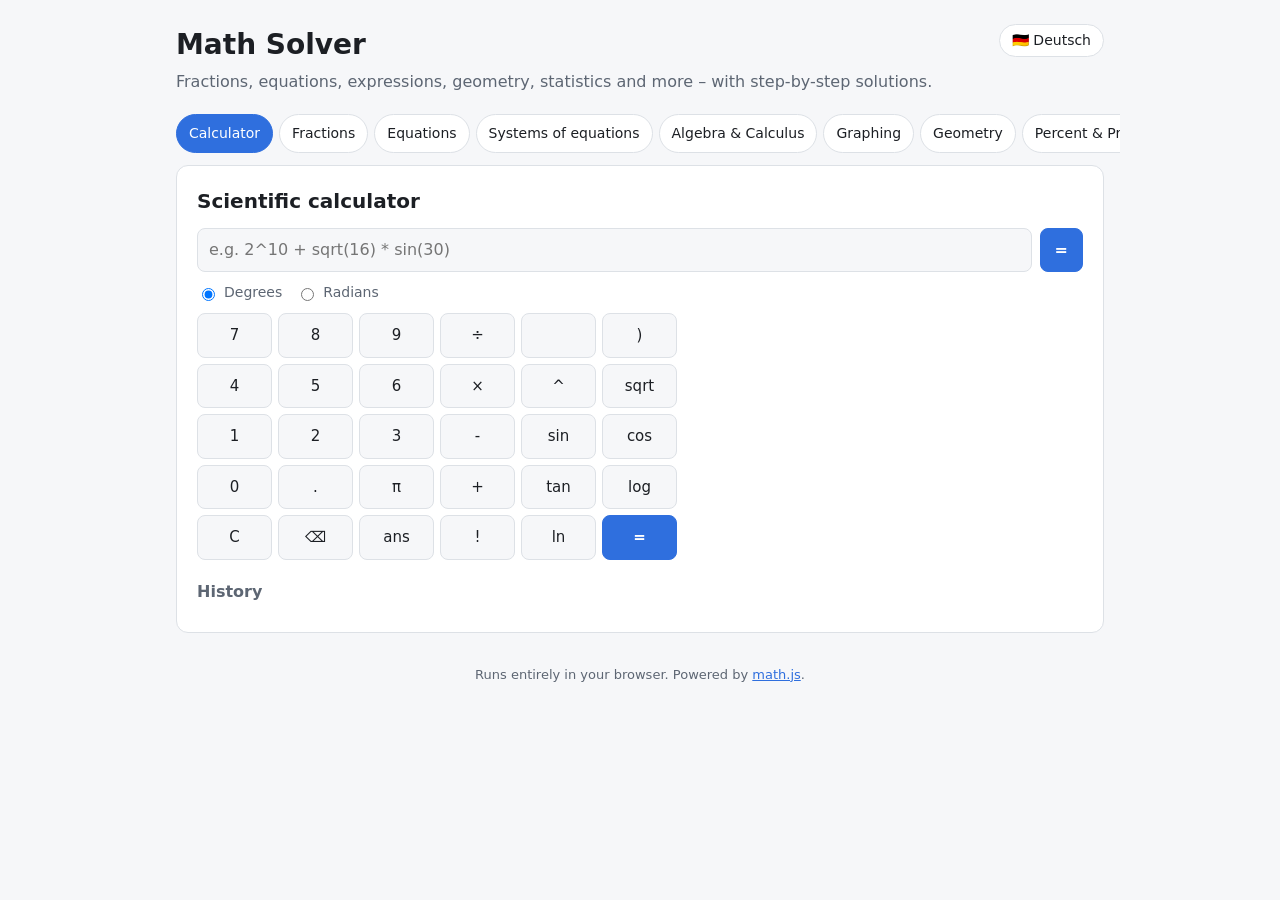
<file: index.html>
<!doctype html>
<html lang="en">
<head>
  <meta charset="utf-8">
  <meta name="viewport" content="width=device-width, initial-scale=1">
  <title>Math Solver</title>
  <link rel="stylesheet" href="style.css?v=1.0.2">
  <script src="vendor/math.min.js"></script>
</head>
<body>
  <header>
    <a class="lang" href="de/index.html">🇩🇪 Deutsch</a>
    <h1>Math Solver</h1>
    <p>Fractions, equations, expressions, geometry, statistics and more – with step-by-step solutions.</p>
  </header>

  <nav id="tabs">
    <button data-tab="rechner" class="active">Calculator</button>
    <button data-tab="brueche">Fractions</button>
    <button data-tab="gleichungen">Equations</button>
    <button data-tab="lgs">Systems of equations</button>
    <button data-tab="terme">Algebra &amp; Calculus</button>
    <button data-tab="plotter">Graphing</button>
    <button data-tab="geometrie">Geometry</button>
    <button data-tab="prozent">Percent &amp; Proportions</button>
    <button data-tab="statistik">Statistics</button>
    <button data-tab="zahlen">Factors &amp; Primes</button>
    <button data-tab="einheiten">Units</button>
  </nav>

  <main>
    <!-- Scientific calculator -->
    <section id="rechner" class="tab active">
      <h2>Scientific calculator</h2>
      <div class="row">
        <input id="calc-in" placeholder="e.g. 2^10 + sqrt(16) * sin(30)" autocomplete="off">
        <button id="calc-go" class="primary">=</button>
      </div>
      <div class="row small">
        <label><input type="radio" name="angle" value="deg" checked> Degrees</label>
        <label><input type="radio" name="angle" value="rad"> Radians</label>
      </div>
      <div id="keypad"></div>
      <div id="calc-out" class="out"></div>
      <h3>History</h3>
      <ul id="calc-hist" class="hist"></ul>
    </section>

    <!-- Fractions -->
    <section id="brueche" class="tab">
      <h2>Fractions</h2>
      <p class="hint">Fraction bar: <code>/</code> · divide: <code>÷</code> or <code>:</code> · mixed number: <code>1 2/3</code></p>
      <div class="row">
        <input id="frac-in" placeholder="e.g. 3/4 + 5/6" autocomplete="off">
        <button id="frac-go" class="primary">Solve</button>
      </div>
      <div class="chips" data-for="frac-in">
        <span>3/4 + 5/6</span><span>7/8 - 1/3</span><span>2/3 * 9/4</span><span>5/6 ÷ 10/9</span><span>1 1/2 + 2 3/4</span><span>48/60</span><span>(1/2 + 1/3) * 3/5</span>
      </div>
      <div id="frac-out" class="out"></div>
    </section>

    <!-- Equations -->
    <section id="gleichungen" class="tab">
      <h2>Solve equations</h2>
      <p class="hint">Linear, quadratic, cubic and any other equation (numerically).</p>
      <div class="row">
        <input id="eq-in" placeholder="e.g. 2x + 3 = 11" autocomplete="off">
        <button id="eq-go" class="primary">Solve</button>
      </div>
      <div class="chips" data-for="eq-in">
        <span>2x + 3 = 11</span><span>x/4 - 1 = 2/3</span><span>x^2 - 5x + 6 = 0</span><span>x^2 + 2x + 5 = 0</span><span>x^3 - 6x^2 + 11x = 6</span><span>sin(x) = 0.5</span><span>2^x = 32</span>
      </div>
      <div id="eq-out" class="out"></div>
    </section>

    <!-- Systems -->
    <section id="lgs" class="tab">
      <h2>Systems of linear equations</h2>
      <p class="hint">One equation per line.</p>
      <textarea id="lgs-in" rows="4">2x + 3y = 12
x - y = 1</textarea>
      <div class="row"><button id="lgs-go" class="primary">Solve</button></div>
      <div class="chips" data-for="lgs-in" data-multi>
        <span>2x + 3y = 12|x - y = 1</span><span>x + y + z = 6|2x - y + z = 3|x + 2y - z = 2</span>
      </div>
      <div id="lgs-out" class="out"></div>
    </section>

    <!-- Algebra & Calculus -->
    <section id="terme" class="tab">
      <h2>Algebra &amp; Calculus</h2>
      <div class="row">
        <input id="term-in" placeholder="e.g. (x+2)^2 - 4x" autocomplete="off">
      </div>
      <div class="row small">
        <label>Variable <input id="term-var" value="x" class="tiny"></label>
        <label>a <input id="term-a" value="0" class="tiny"></label>
        <label>b <input id="term-b" value="1" class="tiny"></label>
      </div>
      <div class="row wrap">
        <button data-term="simplify">Simplify</button>
        <button data-term="expand">Expand</button>
        <button data-term="derive">Derivative</button>
        <button data-term="integral">Integral from a to b</button>
        <button data-term="value">Value at x = a</button>
      </div>
      <div class="chips" data-for="term-in">
        <span>(x+2)^2 - 4x</span><span>(a+b)*(a-b)</span><span>x^3 * sin(x)</span><span>e^(2x)</span><span>3x^2 + 2x - 1</span>
      </div>
      <div id="term-out" class="out"></div>
    </section>

    <!-- Graphing -->
    <section id="plotter" class="tab">
      <h2>Function grapher</h2>
      <div class="row">
        <input id="plot-in" value="x^2 - 2; sin(x); 0.5x + 1" autocomplete="off">
        <button id="plot-go" class="primary">Plot</button>
      </div>
      <div class="row small">
        <label>x from <input id="plot-x0" value="-10" class="tiny"></label>
        <label>to <input id="plot-x1" value="10" class="tiny"></label>
        <label>y from <input id="plot-y0" value="-6" class="tiny"></label>
        <label>to <input id="plot-y1" value="10" class="tiny"></label>
      </div>
      <canvas id="plot"></canvas>
      <div id="plot-legend" class="legend"></div>
    </section>

    <!-- Geometry -->
    <section id="geometrie" class="tab">
      <h2>Geometry</h2>
      <div class="row"><select id="geo-shape"></select></div>
      <div id="geo-fields" class="row wrap"></div>
      <div class="row"><button id="geo-go" class="primary">Calculate</button></div>
      <div id="geo-out" class="out"></div>
    </section>

    <!-- Percent -->
    <section id="prozent" class="tab">
      <h2>Percentages</h2>
      <p class="hint">Fill in two values and leave one empty.</p>
      <div class="row wrap">
        <label>Base B <input id="p-g"></label>
        <label>Rate p % <input id="p-p"></label>
        <label>Part P <input id="p-w"></label>
      </div>
      <div class="row"><button id="p-go" class="primary">Calculate</button></div>
      <div id="p-out" class="out"></div>

      <h2>Rule of three (proportions)</h2>
      <div class="row wrap">
        <label><input id="d-a" class="tiny" placeholder="3"> corresponds to <input id="d-b" class="tiny" placeholder="12"></label>
        <label><input id="d-c" class="tiny" placeholder="5"> corresponds to ?</label>
        <select id="d-mode"><option value="prop">direct proportion</option><option value="anti">inverse proportion</option></select>
        <button id="d-go" class="primary">Calculate</button>
      </div>
      <div id="d-out" class="out"></div>
    </section>

    <!-- Statistics -->
    <section id="statistik" class="tab">
      <h2>Statistics</h2>
      <p class="hint">Separate numbers with spaces, commas or semicolons.</p>
      <textarea id="stat-in" rows="3">4 8 15 16 23 42 8</textarea>
      <div class="row"><button id="stat-go" class="primary">Analyze</button></div>
      <div id="stat-out" class="out"></div>
    </section>

    <!-- Number theory -->
    <section id="zahlen" class="tab">
      <h2>Factors &amp; Primes</h2>
      <div class="row">
        <input id="num-in" value="84 126" placeholder="Whole numbers, e.g. 84 126" autocomplete="off">
        <button id="num-go" class="primary">Calculate</button>
      </div>
      <div id="num-out" class="out"></div>
    </section>

    <!-- Units -->
    <section id="einheiten" class="tab">
      <h2>Unit conversion</h2>
      <div class="row">
        <input id="unit-in" placeholder="e.g. 120 km/h to m/s" autocomplete="off">
        <button id="unit-go" class="primary">Convert</button>
      </div>
      <div class="chips" data-for="unit-in">
        <span>120 km/h to m/s</span><span>3.5 kg to lb</span><span>90 s to min</span><span>5 minutes to seconds</span><span>2 h to min</span><span>1 mile to km</span><span>25 degC to degF</span><span>5 m^2 to ft^2</span><span>1 gallon to l</span>
      </div>
      <div id="unit-out" class="out"></div>
    </section>
  </main>

  <footer>Runs entirely in your browser. Powered by <a href="https://mathjs.org">math.js</a>.</footer>
  <script src="app.js?v=1.0.2"></script>
</body>
</html>
</file>
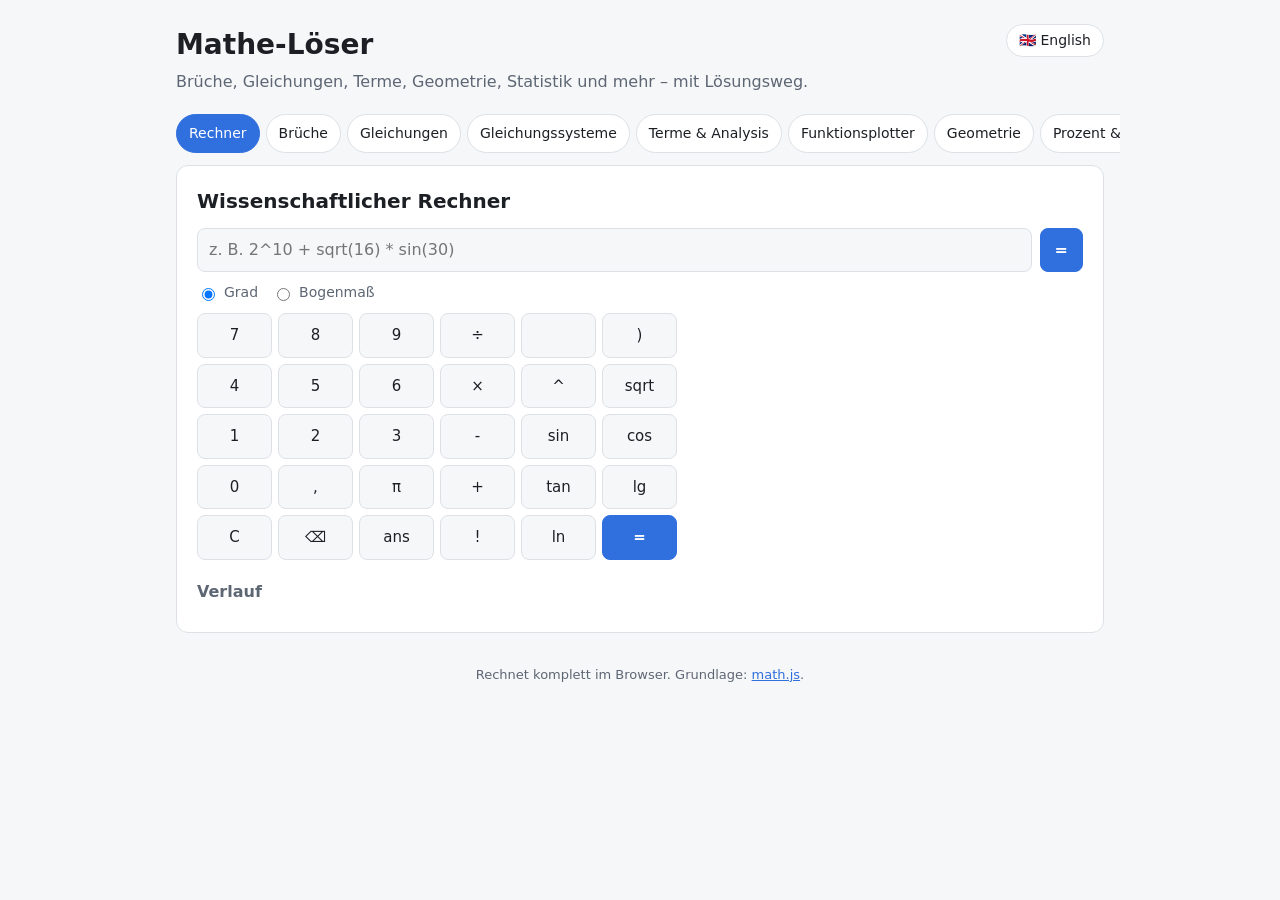
<file: de/index.html>
<!doctype html>
<html lang="de">
<head>
  <meta charset="utf-8">
  <meta name="viewport" content="width=device-width, initial-scale=1">
  <title>Mathe-Löser</title>
  <link rel="stylesheet" href="../style.css?v=1.0.2">
  <script src="../vendor/math.min.js"></script>
</head>
<body>
  <header>
    <a class="lang" href="../index.html">🇬🇧 English</a>
    <h1>Mathe-Löser</h1>
    <p>Brüche, Gleichungen, Terme, Geometrie, Statistik und mehr – mit Lösungsweg.</p>
  </header>

  <nav id="tabs">
    <button data-tab="rechner" class="active">Rechner</button>
    <button data-tab="brueche">Brüche</button>
    <button data-tab="gleichungen">Gleichungen</button>
    <button data-tab="lgs">Gleichungssysteme</button>
    <button data-tab="terme">Terme &amp; Analysis</button>
    <button data-tab="plotter">Funktionsplotter</button>
    <button data-tab="geometrie">Geometrie</button>
    <button data-tab="prozent">Prozent &amp; Dreisatz</button>
    <button data-tab="statistik">Statistik</button>
    <button data-tab="zahlen">Teiler &amp; Primzahlen</button>
    <button data-tab="einheiten">Einheiten</button>
  </nav>

  <main>
    <!-- Wissenschaftlicher Rechner -->
    <section id="rechner" class="tab active">
      <h2>Wissenschaftlicher Rechner</h2>
      <div class="row">
        <input id="calc-in" placeholder="z. B. 2^10 + sqrt(16) * sin(30)" autocomplete="off">
        <button id="calc-go" class="primary">=</button>
      </div>
      <div class="row small">
        <label><input type="radio" name="angle" value="deg" checked> Grad</label>
        <label><input type="radio" name="angle" value="rad"> Bogenmaß</label>
      </div>
      <div id="keypad"></div>
      <div id="calc-out" class="out"></div>
      <h3>Verlauf</h3>
      <ul id="calc-hist" class="hist"></ul>
    </section>

    <!-- Brüche -->
    <section id="brueche" class="tab">
      <h2>Bruchrechnung</h2>
      <p class="hint">Bruchstrich: <code>/</code> · geteilt: <code>:</code> · gemischte Zahl: <code>1 2/3</code></p>
      <div class="row">
        <input id="frac-in" placeholder="z. B. 3/4 + 5/6" autocomplete="off">
        <button id="frac-go" class="primary">Lösen</button>
      </div>
      <div class="chips" data-for="frac-in">
        <span>3/4 + 5/6</span><span>7/8 - 1/3</span><span>2/3 * 9/4</span><span>5/6 : 10/9</span><span>1 1/2 + 2 3/4</span><span>48/60</span><span>(1/2 + 1/3) * 3/5</span>
      </div>
      <div id="frac-out" class="out"></div>
    </section>

    <!-- Gleichungen -->
    <section id="gleichungen" class="tab">
      <h2>Gleichungen lösen</h2>
      <p class="hint">Lineare, quadratische, kubische und beliebige Gleichungen (numerisch).</p>
      <div class="row">
        <input id="eq-in" placeholder="z. B. 2x + 3 = 11" autocomplete="off">
        <button id="eq-go" class="primary">Lösen</button>
      </div>
      <div class="chips" data-for="eq-in">
        <span>2x + 3 = 11</span><span>x/4 - 1 = 2/3</span><span>x^2 - 5x + 6 = 0</span><span>x^2 + 2x + 5 = 0</span><span>x^3 - 6x^2 + 11x = 6</span><span>sin(x) = 0.5</span><span>2^x = 32</span>
      </div>
      <div id="eq-out" class="out"></div>
    </section>

    <!-- LGS -->
    <section id="lgs" class="tab">
      <h2>Lineare Gleichungssysteme</h2>
      <p class="hint">Eine Gleichung pro Zeile.</p>
      <textarea id="lgs-in" rows="4">2x + 3y = 12
x - y = 1</textarea>
      <div class="row"><button id="lgs-go" class="primary">Lösen</button></div>
      <div class="chips" data-for="lgs-in" data-multi>
        <span>2x + 3y = 12|x - y = 1</span><span>x + y + z = 6|2x - y + z = 3|x + 2y - z = 2</span>
      </div>
      <div id="lgs-out" class="out"></div>
    </section>

    <!-- Terme -->
    <section id="terme" class="tab">
      <h2>Terme &amp; Analysis</h2>
      <div class="row">
        <input id="term-in" placeholder="z. B. (x+2)^2 - 4x" autocomplete="off">
      </div>
      <div class="row small">
        <label>Variable <input id="term-var" value="x" class="tiny"></label>
        <label>a <input id="term-a" value="0" class="tiny"></label>
        <label>b <input id="term-b" value="1" class="tiny"></label>
      </div>
      <div class="row wrap">
        <button data-term="simplify">Vereinfachen</button>
        <button data-term="expand">Ausmultiplizieren</button>
        <button data-term="derive">Ableiten</button>
        <button data-term="integral">Integral von a bis b</button>
        <button data-term="value">Wert bei x = a</button>
      </div>
      <div class="chips" data-for="term-in">
        <span>(x+2)^2 - 4x</span><span>(a+b)*(a-b)</span><span>x^3 * sin(x)</span><span>e^(2x)</span><span>3x^2 + 2x - 1</span>
      </div>
      <div id="term-out" class="out"></div>
    </section>

    <!-- Plotter -->
    <section id="plotter" class="tab">
      <h2>Funktionsplotter</h2>
      <div class="row">
        <input id="plot-in" value="x^2 - 2; sin(x); 0.5x + 1" autocomplete="off">
        <button id="plot-go" class="primary">Zeichnen</button>
      </div>
      <div class="row small">
        <label>x von <input id="plot-x0" value="-10" class="tiny"></label>
        <label>bis <input id="plot-x1" value="10" class="tiny"></label>
        <label>y von <input id="plot-y0" value="-6" class="tiny"></label>
        <label>bis <input id="plot-y1" value="10" class="tiny"></label>
      </div>
      <canvas id="plot"></canvas>
      <div id="plot-legend" class="legend"></div>
    </section>

    <!-- Geometrie -->
    <section id="geometrie" class="tab">
      <h2>Geometrie</h2>
      <div class="row"><select id="geo-shape"></select></div>
      <div id="geo-fields" class="row wrap"></div>
      <div class="row"><button id="geo-go" class="primary">Berechnen</button></div>
      <div id="geo-out" class="out"></div>
    </section>

    <!-- Prozent -->
    <section id="prozent" class="tab">
      <h2>Prozentrechnung</h2>
      <p class="hint">Zwei Werte eintragen, einer bleibt leer.</p>
      <div class="row wrap">
        <label>Grundwert G <input id="p-g"></label>
        <label>Prozentsatz p % <input id="p-p"></label>
        <label>Prozentwert W <input id="p-w"></label>
      </div>
      <div class="row"><button id="p-go" class="primary">Berechnen</button></div>
      <div id="p-out" class="out"></div>

      <h2>Dreisatz</h2>
      <div class="row wrap">
        <label><input id="d-a" class="tiny" placeholder="3"> entspricht <input id="d-b" class="tiny" placeholder="12"></label>
        <label><input id="d-c" class="tiny" placeholder="5"> entspricht ?</label>
        <select id="d-mode"><option value="prop">proportional</option><option value="anti">antiproportional</option></select>
        <button id="d-go" class="primary">Berechnen</button>
      </div>
      <div id="d-out" class="out"></div>
    </section>

    <!-- Statistik -->
    <section id="statistik" class="tab">
      <h2>Statistik</h2>
      <p class="hint">Zahlen mit Leerzeichen oder Semikolon trennen.</p>
      <textarea id="stat-in" rows="3">4 8 15 16 23 42 8</textarea>
      <div class="row"><button id="stat-go" class="primary">Auswerten</button></div>
      <div id="stat-out" class="out"></div>
    </section>

    <!-- Zahlentheorie -->
    <section id="zahlen" class="tab">
      <h2>Teiler &amp; Primzahlen</h2>
      <div class="row">
        <input id="num-in" value="84 126" placeholder="Ganze Zahlen, z. B. 84 126" autocomplete="off">
        <button id="num-go" class="primary">Berechnen</button>
      </div>
      <div id="num-out" class="out"></div>
    </section>

    <!-- Einheiten -->
    <section id="einheiten" class="tab">
      <h2>Einheiten umrechnen</h2>
      <div class="row">
        <input id="unit-in" placeholder="z. B. 120 km/h in m/s" autocomplete="off">
        <button id="unit-go" class="primary">Umrechnen</button>
      </div>
      <div class="chips" data-for="unit-in">
        <span>120 km/h in m/s</span><span>3.5 kg in g</span><span>90 s in min</span><span>5 Minuten in Sekunden</span><span>2 h in min</span><span>1 mile in km</span><span>25 degC in degF</span><span>5 m^2 in cm^2</span><span>1 l in cm^3</span>
      </div>
      <div id="unit-out" class="out"></div>
    </section>
  </main>

  <footer>Rechnet komplett im Browser. Grundlage: <a href="https://mathjs.org">math.js</a>.</footer>
  <script src="app.js?v=1.0.2"></script>
</body>
</html>
</file>
<file: style.css>
:root {
  --bg: #f6f7f9;
  --card: #ffffff;
  --text: #1c1f24;
  --muted: #5d6673;
  --border: #dde1e6;
  --accent: #2f6fde;
  --accent-text: #ffffff;
  --ok: #1f8a4c;
  --err: #c43c3c;
  --step: #f0f4fb;
}
@media (prefers-color-scheme: dark) {
  :root {
    --bg: #14171c;
    --card: #1d2128;
    --text: #e6e9ee;
    --muted: #9aa3af;
    --border: #2f353e;
    --accent: #5b8ff0;
    --accent-text: #0d1117;
    --ok: #4fc483;
    --err: #ef7373;
    --step: #232a35;
  }
}

* { box-sizing: border-box; }
body {
  margin: 0;
  background: var(--bg);
  color: var(--text);
  font: 16px/1.5 system-ui, -apple-system, "Segoe UI", Roboto, sans-serif;
}
header { padding: 24px 16px 8px; max-width: 960px; margin: 0 auto; }
header h1 { margin: 0; font-size: 28px; }
header p { margin: 4px 0 0; color: var(--muted); }

nav {
  display: flex; gap: 6px; overflow-x: auto;
  padding: 12px 16px; max-width: 960px; margin: 0 auto;
}
nav button {
  white-space: nowrap; border: 1px solid var(--border); background: var(--card);
  color: var(--text); padding: 8px 12px; border-radius: 999px; cursor: pointer; font: inherit; font-size: 14px;
}
nav button.active { background: var(--accent); color: var(--accent-text); border-color: var(--accent); }

main { max-width: 960px; margin: 0 auto; padding: 0 16px 32px; }
.tab { display: none; background: var(--card); border: 1px solid var(--border); border-radius: 12px; padding: 20px; }
.tab.active { display: block; }
h2 { margin: 0 0 12px; font-size: 20px; }
h2:not(:first-child) { margin-top: 28px; }
h3 { font-size: 16px; margin: 20px 0 8px; color: var(--muted); }
.hint { color: var(--muted); margin: -4px 0 12px; font-size: 14px; }
code { background: var(--step); padding: 1px 5px; border-radius: 4px; }

.row { display: flex; gap: 8px; margin-bottom: 10px; align-items: center; }
.row.wrap { flex-wrap: wrap; }
.row.small { font-size: 14px; color: var(--muted); flex-wrap: wrap; gap: 14px; }
input, select, textarea {
  font: inherit; color: var(--text); background: var(--bg);
  border: 1px solid var(--border); border-radius: 8px; padding: 9px 11px;
}
.row > input:not(.tiny) { flex: 1; min-width: 0; }
textarea { width: 100%; resize: vertical; font-family: ui-monospace, Consolas, monospace; margin-bottom: 10px; }
input.tiny { width: 80px; padding: 6px 8px; }
label { display: inline-flex; align-items: center; gap: 6px; }
.row.wrap label input { width: 120px; }
button {
  font: inherit; border: 1px solid var(--border); background: var(--bg); color: var(--text);
  border-radius: 8px; padding: 9px 14px; cursor: pointer;
}
button:hover { border-color: var(--accent); }
button.primary { background: var(--accent); color: var(--accent-text); border-color: var(--accent); font-weight: 600; }

.chips { display: flex; flex-wrap: wrap; gap: 6px; margin-bottom: 12px; }
.chips span {
  font-size: 13px; padding: 4px 10px; border-radius: 999px; cursor: pointer;
  border: 1px dashed var(--border); color: var(--muted);
}
.chips span:hover { color: var(--accent); border-color: var(--accent); }

.out:empty { display: none; }
.out { margin-top: 12px; }
.result {
  font-size: 22px; font-weight: 600; padding: 12px 14px; border-radius: 10px;
  background: var(--step); border-left: 4px solid var(--ok); margin: 8px 0; overflow-x: auto;
}
.result small { display: block; font-size: 14px; font-weight: 400; color: var(--muted); }
.error { color: var(--err); padding: 10px 14px; border-left: 4px solid var(--err); background: var(--step); border-radius: 10px; }
ol.steps { padding-left: 22px; margin: 8px 0; }
ol.steps li { margin: 8px 0; }
ol.steps li .m { font-family: ui-monospace, Consolas, monospace; }

table { border-collapse: collapse; width: 100%; font-size: 15px; }
td, th { padding: 6px 10px; border-bottom: 1px solid var(--border); text-align: left; }
td:last-child { font-variant-numeric: tabular-nums; font-weight: 600; }

.frac { display: inline-flex; flex-direction: column; vertical-align: middle; text-align: center; margin: 0 2px; line-height: 1.15; }
.frac > span:first-child { border-bottom: 2px solid currentColor; padding: 0 3px; }
.frac > span:last-child { padding: 0 3px; }

#keypad { display: grid; grid-template-columns: repeat(6, 1fr); gap: 6px; margin: 10px 0; max-width: 480px; }
#keypad button { padding: 10px 0; font-size: 15px; }
.hist { list-style: none; padding: 0; margin: 0; font-family: ui-monospace, Consolas, monospace; font-size: 14px; }
.hist li { padding: 6px 0; border-bottom: 1px solid var(--border); cursor: pointer; }
.hist li:hover { color: var(--accent); }

canvas { width: 100%; height: 420px; border: 1px solid var(--border); border-radius: 10px; background: var(--bg); display: block; }
.legend { display: flex; gap: 14px; flex-wrap: wrap; margin-top: 8px; font-size: 14px; }
.legend i { display: inline-block; width: 14px; height: 4px; border-radius: 2px; margin-right: 6px; vertical-align: middle; }

footer { text-align: center; color: var(--muted); font-size: 13px; padding: 0 16px 24px; }
footer a { color: var(--accent); }

@media (max-width: 600px) {
  .tab { padding: 14px; }
  #keypad { grid-template-columns: repeat(5, 1fr); }
  canvas { height: 300px; }
}

header { position: relative; }
.lang {
  position: absolute; top: 24px; right: 16px; font-size: 14px; text-decoration: none;
  color: var(--text); border: 1px solid var(--border); background: var(--card);
  padding: 5px 12px; border-radius: 999px;
}
.lang:hover { border-color: var(--accent); }
@media (max-width: 600px) { .lang { position: static; display: inline-block; margin-bottom: 8px; } }
</file>
